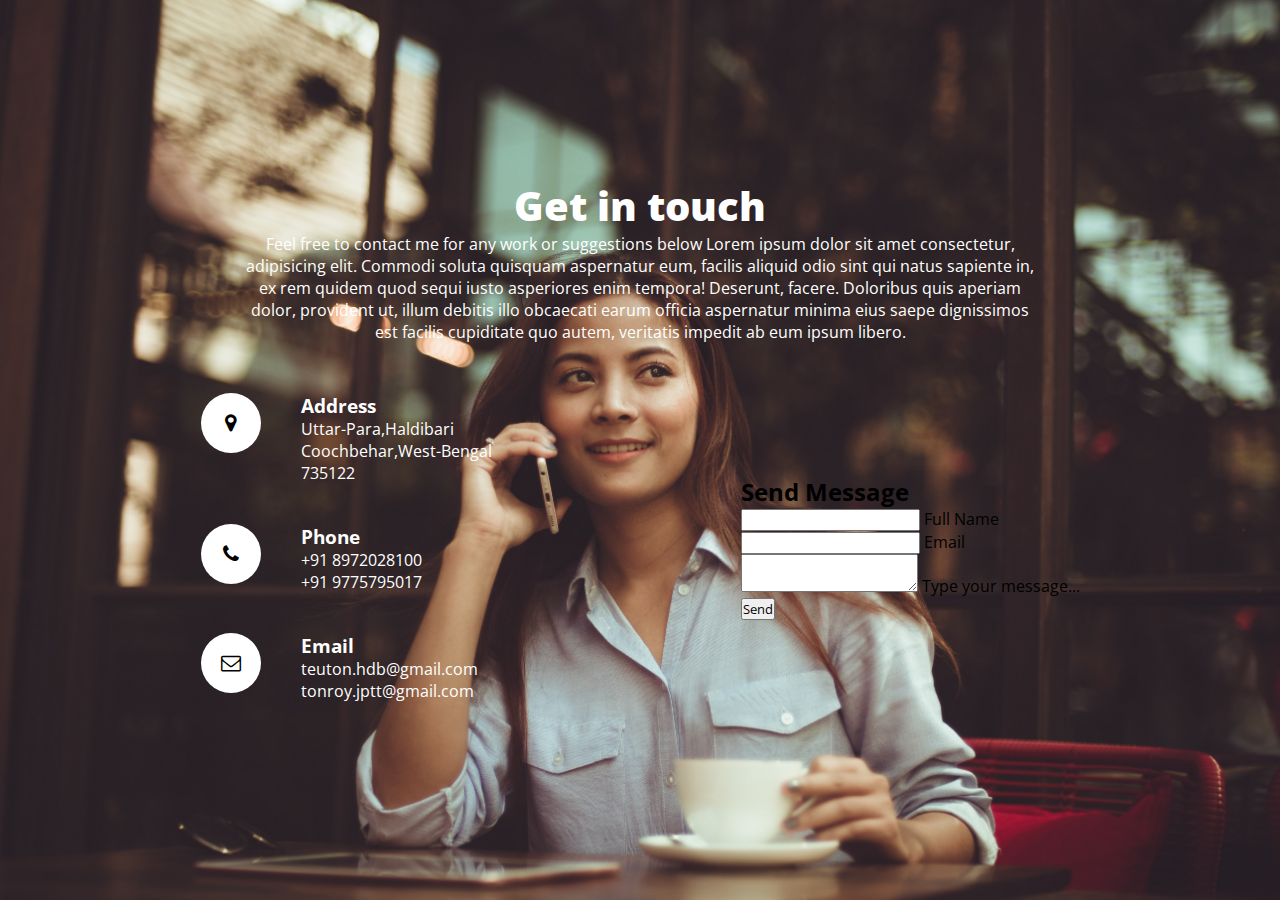
<file: Contact/getintouch.html>
<!DOCTYPE html>
<html lang="en">
<head>
    <meta charset="UTF-8">
    <meta http-equiv="X-UA-Compatible" content="IE=edge">
    <meta name="viewport" content="width=device-width, initial-scale=1.0">
    <link rel="stylesheet" href="https://cdnjs.cloudflare.com/ajax/libs/font-awesome/4.7.0/css/font-awesome.min.css">
    <link rel="stylesheet" href="getintouch.css">
    <link rel="icon" href="icon.ico">
    <title>Contact</title>
</head>
<body>
    <section class="contact">
        <div class="content">
            <h1>Get in touch</h1>
                <p>Feel free to contact me for any work or suggestions below
                    Lorem ipsum dolor sit amet consectetur, adipisicing elit. Commodi soluta quisquam aspernatur eum, facilis aliquid odio sint qui natus sapiente in, ex rem quidem quod sequi iusto asperiores enim tempora!
                    Deserunt, facere. Doloribus quis aperiam dolor, provident ut, illum debitis illo obcaecati earum officia aspernatur minima eius saepe dignissimos est facilis cupiditate quo autem, veritatis impedit ab eum ipsum libero.
                </p>
        </div>
        <div class="container">
            <div class="contactInfo">
                <div class="box">
                    <div class="icon"><i class="fa fa-map-marker" aria-hidden="true"></i></div>
                    <div class="text">
                        <h3>Address</h3>
                            <p>Uttar-Para,Haldibari <br>Coochbehar,West-Bengal <br>735122 </p>
                    </div>
                </div>
                <div class="box">
                    <div class="icon"><i class="fa fa-phone" aria-hidden="true"></i></div>
                    <div class="text">
                        <h3>Phone</h3>
                            <p>+91 8972028100</p>
                            <p>+91 9775795017</p>
                    </div>
                </div>
                <div class="box">
                    <div class="icon"><i class="fa fa-envelope-o" aria-hidden="true"></i></div>
                    <div class="text">
                        <h3>Email</h3>
                            <p>teuton.hdb@gmail.com</p>
                            <p>tonroy.jptt@gmail.com</p>
                    </div>
                </div>
            </div>
            <div class="contactForm">
                <form>
                    <h2>Send Message</h2>
                    <div class="inputBox">
                        <input type="text" name="" required="required">
                        <span>Full Name</span>
                    </div>
                    <div class="inputBox">
                        <input type="text" name="" required="required">
                        <span>Email</span>
                    </div>
                    <div class="inputBox">
                        <textarea required="required"></textarea>
                        <span>Type your message...</span>
                    </div>
                    <div class="inputBox">
                        <input type="submit" name="" value="Send">
                    </div>
                </form>
            </div>
        </div>
    </section>
</body>
</html>
</file>
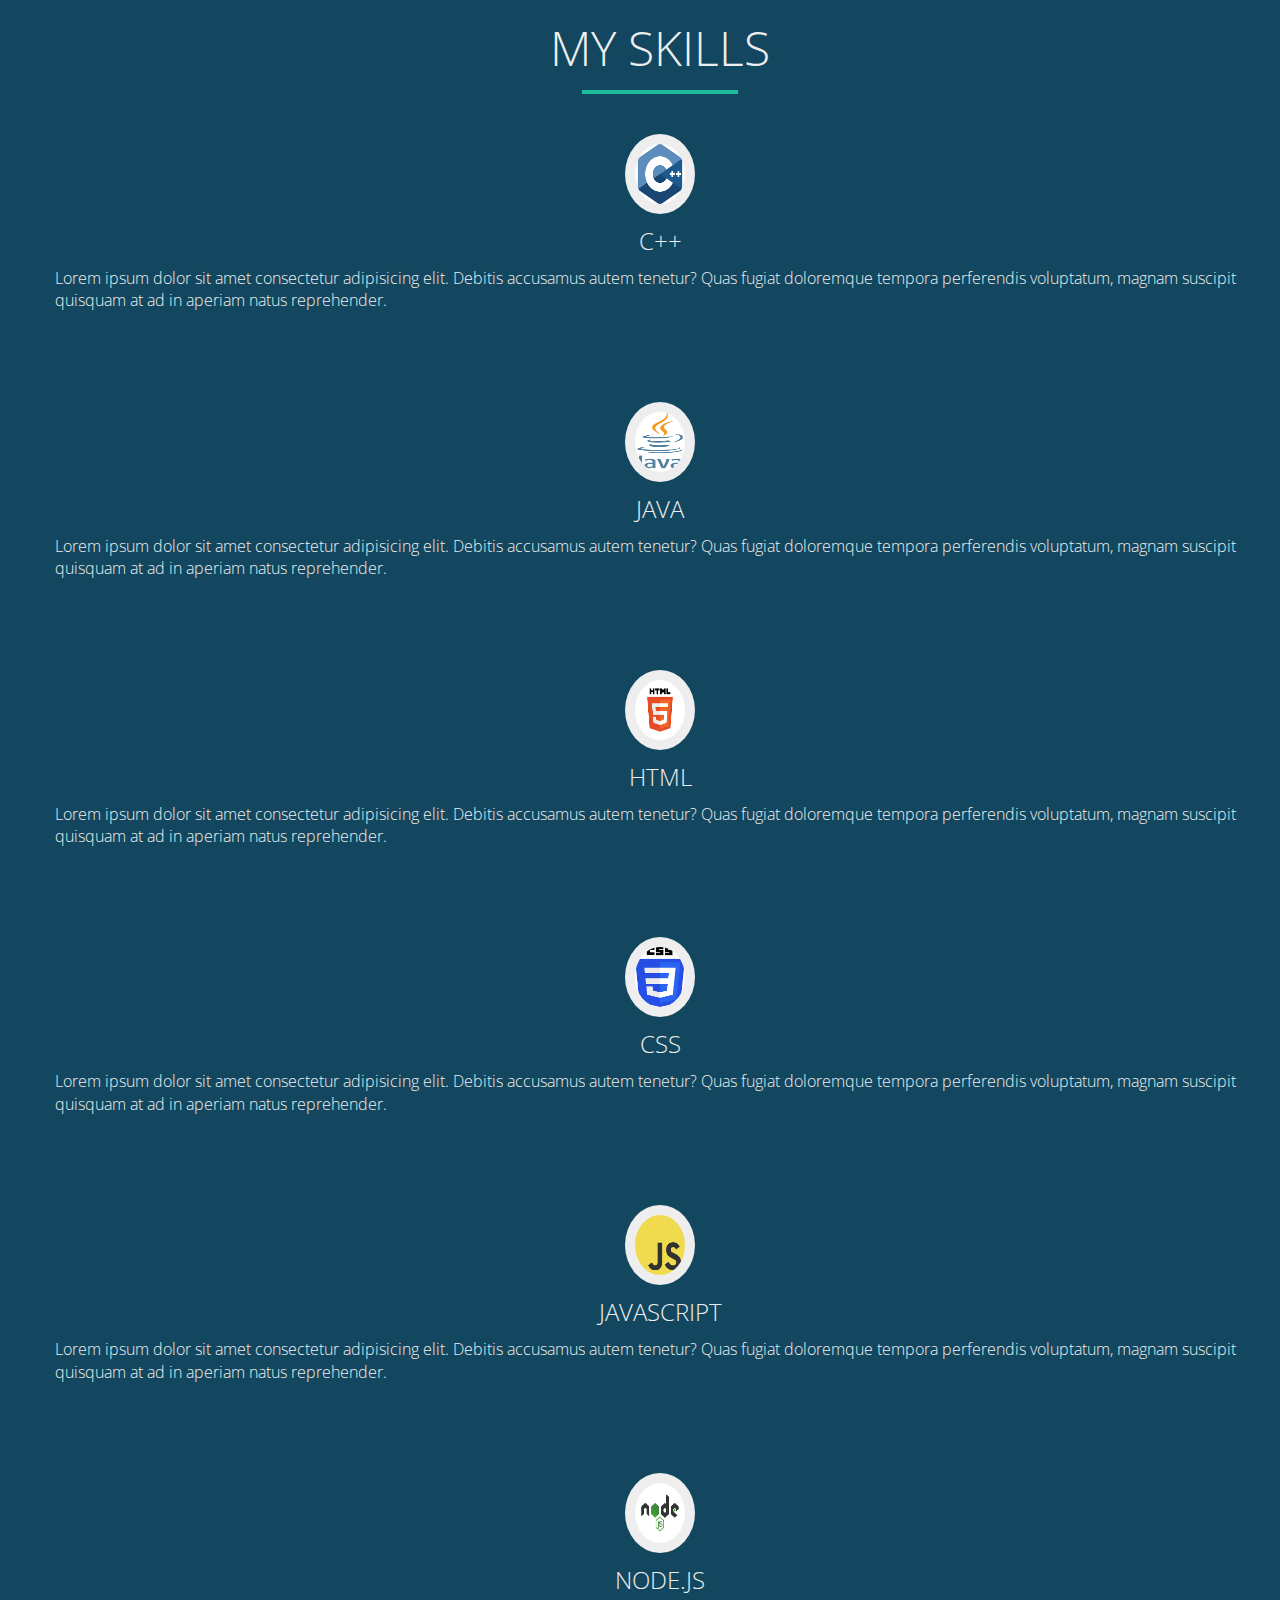
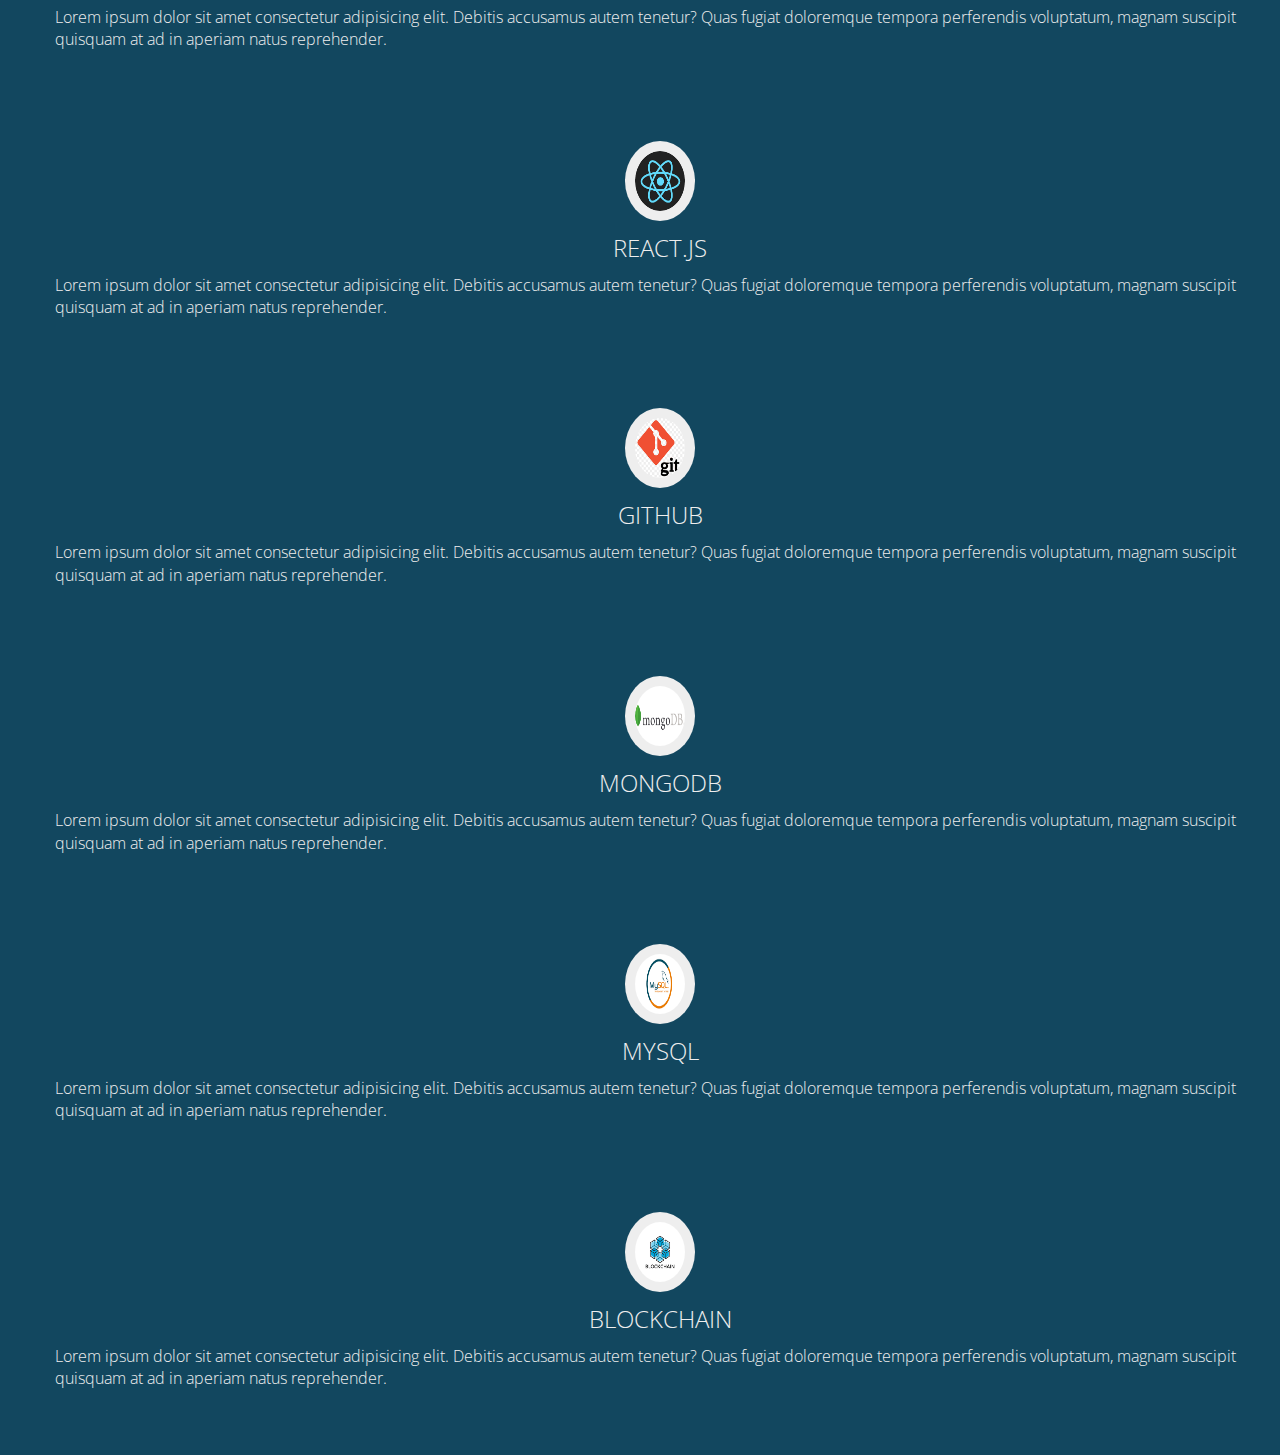
<file: Skill/skill.html>
<!DOCTYPE html>
<html lang="en">
<head>
    <meta charset="UTF-8">
    <meta http-equiv="X-UA-Compatible" content="IE=edge">
    <meta name="viewport" content="width=device-width, initial-scale=1.0">
    <link rel="stylesheet" href="/Skill/skill.css">
    <link rel="icon" href="icon.ico">
    <title>Skill</title>
</head>
<body>
    <div class="wrapper">
        <div class="top-div">
            <h1>My Skills</h1>
            <hr>
        </div>
        
        <div class="content">
             <img src="c++.png" alt="">
             <h2>
                    C++
             </h2>
             <p>
                Lorem ipsum dolor sit amet consectetur adipisicing elit. Debitis accusamus autem tenetur? Quas fugiat doloremque tempora perferendis voluptatum, magnam suscipit quisquam at ad in aperiam natus reprehender.
             </p>
        </div>
        <div class="content">
             <img src="java.png" alt="">
             <h2>
                    Java
             </h2>
             <p>
                Lorem ipsum dolor sit amet consectetur adipisicing elit. Debitis accusamus autem tenetur? Quas fugiat doloremque tempora perferendis voluptatum, magnam suscipit quisquam at ad in aperiam natus reprehender.
             </p>
        </div>
        <div class="content">
             <img src="html.png" alt="">
             <h2>
                    HTML
             </h2>
             <p>
                Lorem ipsum dolor sit amet consectetur adipisicing elit. Debitis accusamus autem tenetur? Quas fugiat doloremque tempora perferendis voluptatum, magnam suscipit quisquam at ad in aperiam natus reprehender.
             </p>
        </div>
        <div class="content">
             <img src="css.png" alt="">
             <h2>
                    css
             </h2>
             <p>
                Lorem ipsum dolor sit amet consectetur adipisicing elit. Debitis accusamus autem tenetur? Quas fugiat doloremque tempora perferendis voluptatum, magnam suscipit quisquam at ad in aperiam natus reprehender.
             </p>
        </div>
        <div class="content">
             <img src="js.png" alt="">
             <h2>
                    JavaScript
             </h2>
             <p>
                Lorem ipsum dolor sit amet consectetur adipisicing elit. Debitis accusamus autem tenetur? Quas fugiat doloremque tempora perferendis voluptatum, magnam suscipit quisquam at ad in aperiam natus reprehender.
             </p>
        </div>
        <div class="content">
             <img src="node.png" alt="">
             <h2>
                    Node.Js
             </h2>
             <p>
                Lorem ipsum dolor sit amet consectetur adipisicing elit. Debitis accusamus autem tenetur? Quas fugiat doloremque tempora perferendis voluptatum, magnam suscipit quisquam at ad in aperiam natus reprehender.
             </p>
        </div>
        <div class="content">
             <img src="react.png" alt="">
             <h2>
                    React.Js
             </h2>
             <p>
                Lorem ipsum dolor sit amet consectetur adipisicing elit. Debitis accusamus autem tenetur? Quas fugiat doloremque tempora perferendis voluptatum, magnam suscipit quisquam at ad in aperiam natus reprehender.
             </p>
        </div>
        <div class="content">
             <img src="git.png" alt="">
             <h2>
                    GitHub
             </h2>
             <p>
                Lorem ipsum dolor sit amet consectetur adipisicing elit. Debitis accusamus autem tenetur? Quas fugiat doloremque tempora perferendis voluptatum, magnam suscipit quisquam at ad in aperiam natus reprehender.
             </p>
        </div>
        <div class="content">
             <img src="md.png" alt="">
             <h2>
                    MongoDB
             </h2>
             <p>
                Lorem ipsum dolor sit amet consectetur adipisicing elit. Debitis accusamus autem tenetur? Quas fugiat doloremque tempora perferendis voluptatum, magnam suscipit quisquam at ad in aperiam natus reprehender.
             </p>
        </div>
        <div class="content">
             <img src="sql.png" alt="">
             <h2>
                    MySQL
             </h2>
             <p>
                Lorem ipsum dolor sit amet consectetur adipisicing elit. Debitis accusamus autem tenetur? Quas fugiat doloremque tempora perferendis voluptatum, magnam suscipit quisquam at ad in aperiam natus reprehender.
             </p>
        </div>
        <div class="content">
             <img src="block.png" alt="">
             <h2>
                    Blockchain
             </h2>
             <p>
                Lorem ipsum dolor sit amet consectetur adipisicing elit. Debitis accusamus autem tenetur? Quas fugiat doloremque tempora perferendis voluptatum, magnam suscipit quisquam at ad in aperiam natus reprehender.
             </p>
        </div>
        
    </div>
</body>
</html>
</file>
<file: Contact/getintouch.css>
@import url('https://fonts.googleapis.com/css2?family=Open+Sans:ital,wght@1,300&family=Poppins:wght@300&family=Roboto:wght@300&family=Shantell+Sans:wght@300&family=Ubuntu:wght@300&display=swap');

*{
    margin: 0;
    padding: 0;
    box-sizing: border-box;
    /* font-family: 'Poppins', sans-serif; */
    font-family: 'Open Sans', sans-serif;
}

.contact{
    position: relative;
    min-height: 100vh;
    padding: 50px 100px;
    display: flex;
    justify-content: center;
    align-items: center;
    flex-direction: column;
    /* set photo on background */
    background: url(bg.jpg);
    background-size: cover;
}

.contact .content{
    max-width: 800px;
    text-align: center;
}

.contact .content h1{
    font-size: 40px;
    font-weight: 800;
    color: #fff;
}

.contact .content p{
    font-weight: 400;
    color: #fff;
}

.container{
    width: 100%;
    display: flex;
    justify-content: center;
    align-items: center;
    margin-top: 30px;
}

.container .contactInfo{
    width: 50%;
    display: flex;
    /* justify-content: center;
    align-items: center; */
    flex-direction: column;
}

.container .contactInfo .box{
    position: relative;
    padding: 20px 0;
    display: flex;
}

.container .contactInfo .box .icon{
    min-width: 60px;
    height: 60px;
    background: #fff;
    display: flex;
    justify-content: center;
    align-items: center;
    border-radius: 50%;
    margin-right: 20px;
    font-size: 20px;
}

.container .contactInfo .box .text{
    display: flex;
    margin-left: 20px;
    font-size: 16px;
    color: #fff;
    flex-direction: column;
}
</file>
<file: Skill/skill.css>
@import url('https://fonts.googleapis.com/css2?family=Open+Sans:ital,wght@1,300&family=Poppins:wght@300&family=Roboto:wght@300&family=Shantell+Sans:wght@300&family=Ubuntu:wght@300&display=swap');

*{
    margin: 0;
    padding: 0;
    box-sizing: border-box;
    font-family: 'Open Sans', sans-serif;
}

body{
    background: #f5f5f5;
}

.wrapper{
    position: relative;
    min-height: 100vh;
    width: 100%;
    display: flex;
    margin: auto;
    padding: 15px;
    align-items: center;
    background: #12475f;
    color: #eee;
    flex-direction: column;
    flex-wrap: wrap;
}

.top-div{
    position: relative;
    width: 100%;
    display: flex;
    justify-content: center;
    align-items: center;
    flex-direction: column;
}

.top-div h1{
    position: relative;
    font-size: 3rem;
    font-weight: 300;
    margin-bottom: 10px;
    text-transform: uppercase;
}

.top-div hr{
    position:relative;
    width: 12.5%;
    height: 4px;
    border: none;
    background: #1ebc9c;
}

/* .content{
    position: relative;
    width: 300px;
    padding: 20px;
    margin: 20px;
    display: flex;
    justify-content: center;
    align-items: center;
    flex-wrap: wrap;
    flex-direction: column;
    text-align: center; 
} */

.content{
    position: relative;
    width: 100%;
    padding: 20px;
    margin: 20px;
    display: flex;
    justify-content: center;
    align-items: center;
    flex-wrap: wrap;
    flex-direction: column;
}

.content h2{
    position: relative;
    font-size: 1.5rem;
    font-weight: 300;
    margin-bottom: 10px;
    text-transform: uppercase;
}

.content img{
    position: relative;
    width: 70px;
    height: 80px;
    margin-bottom: 10px;
    padding: 10px;
    background: #eee;
    border-radius: 50%;
}

.content p{
    position: relative;
    font-size: 1rem;
    line-height: 1.4;
    font-weight: 300;
    margin-bottom: 10px;
}
</file>
